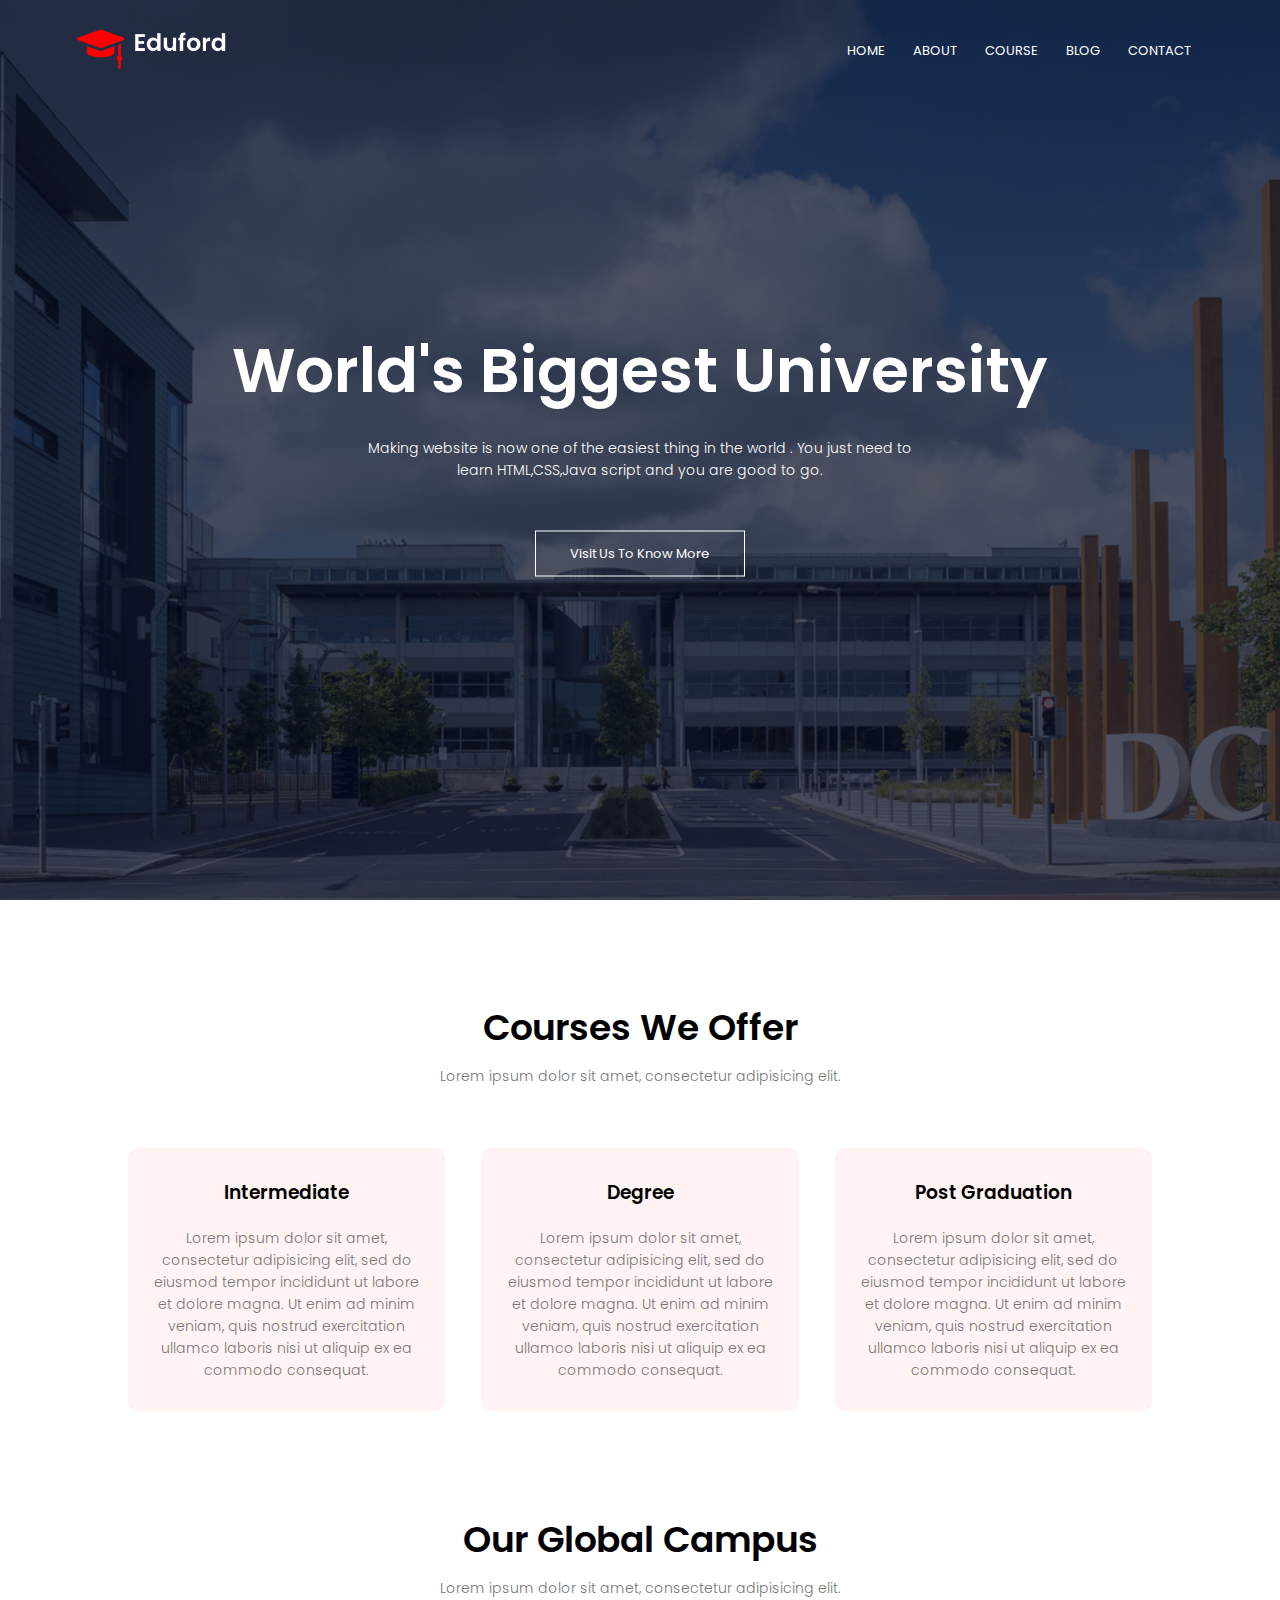
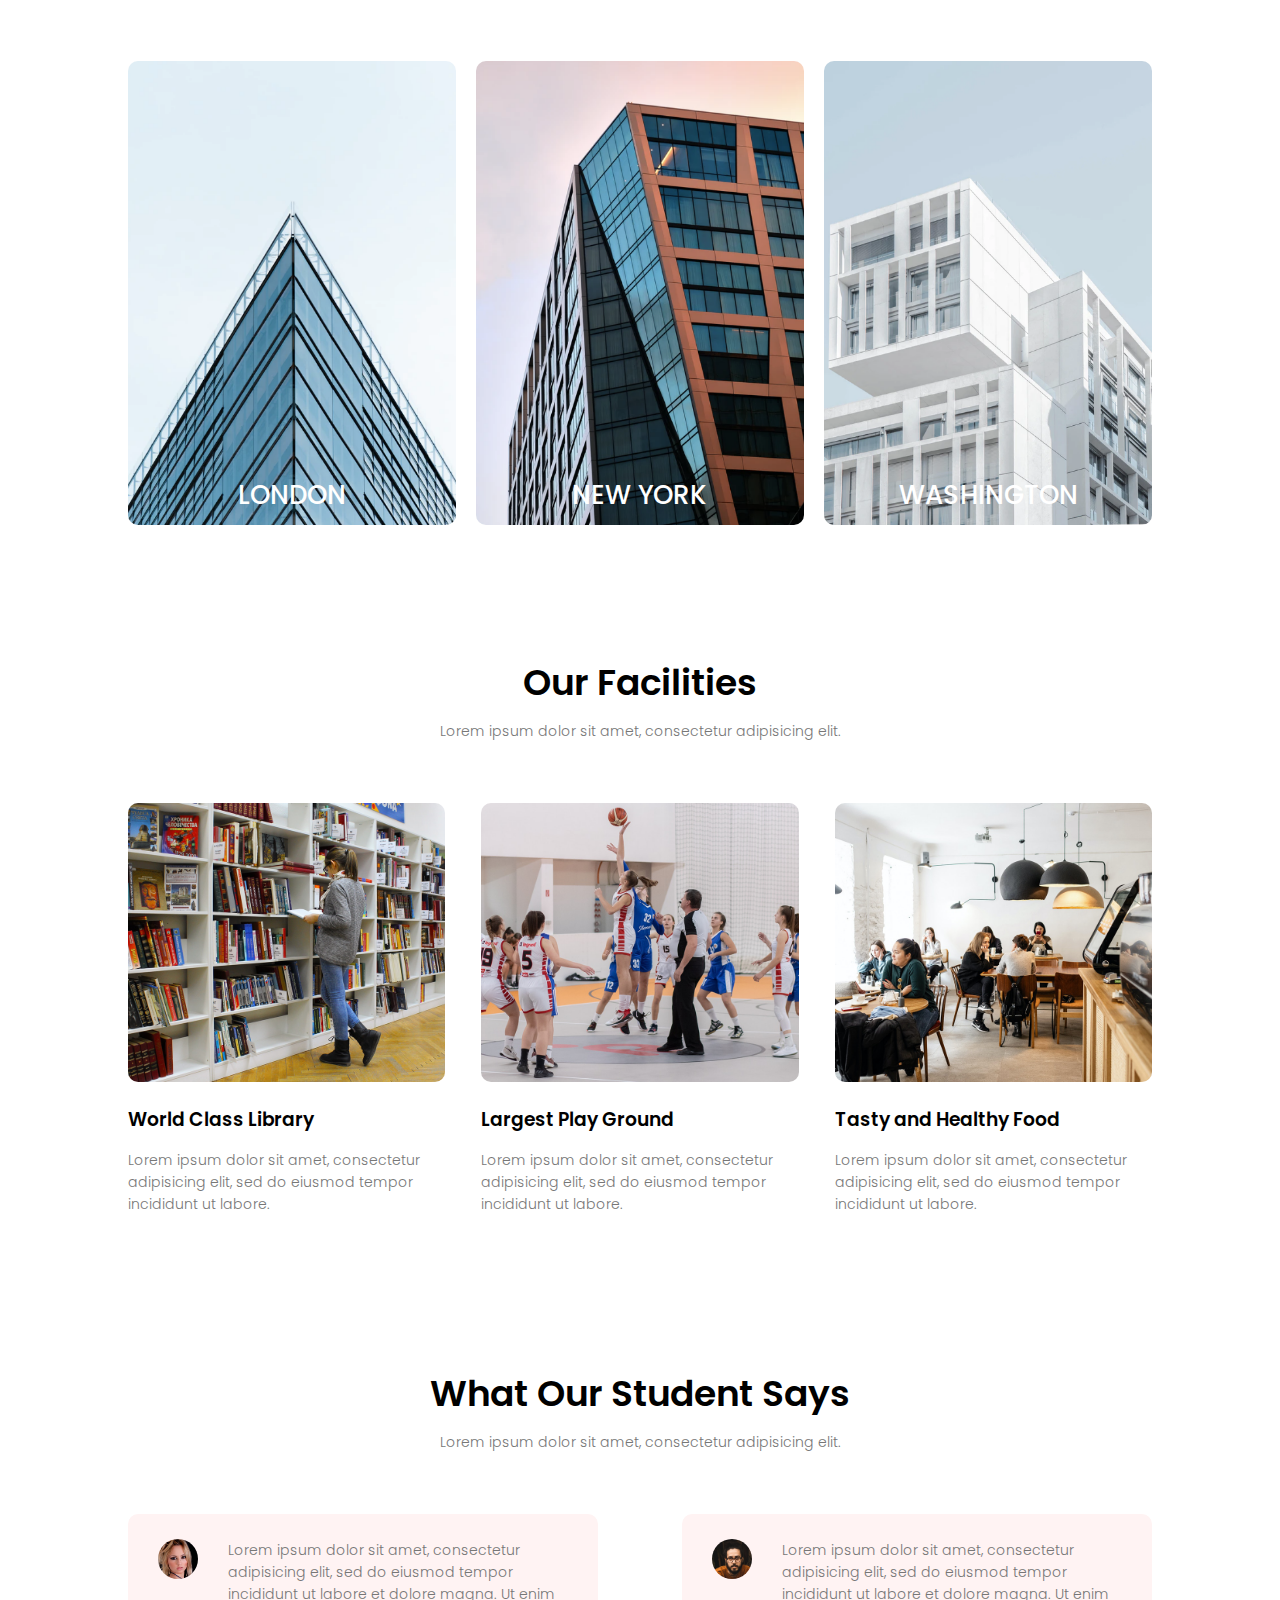
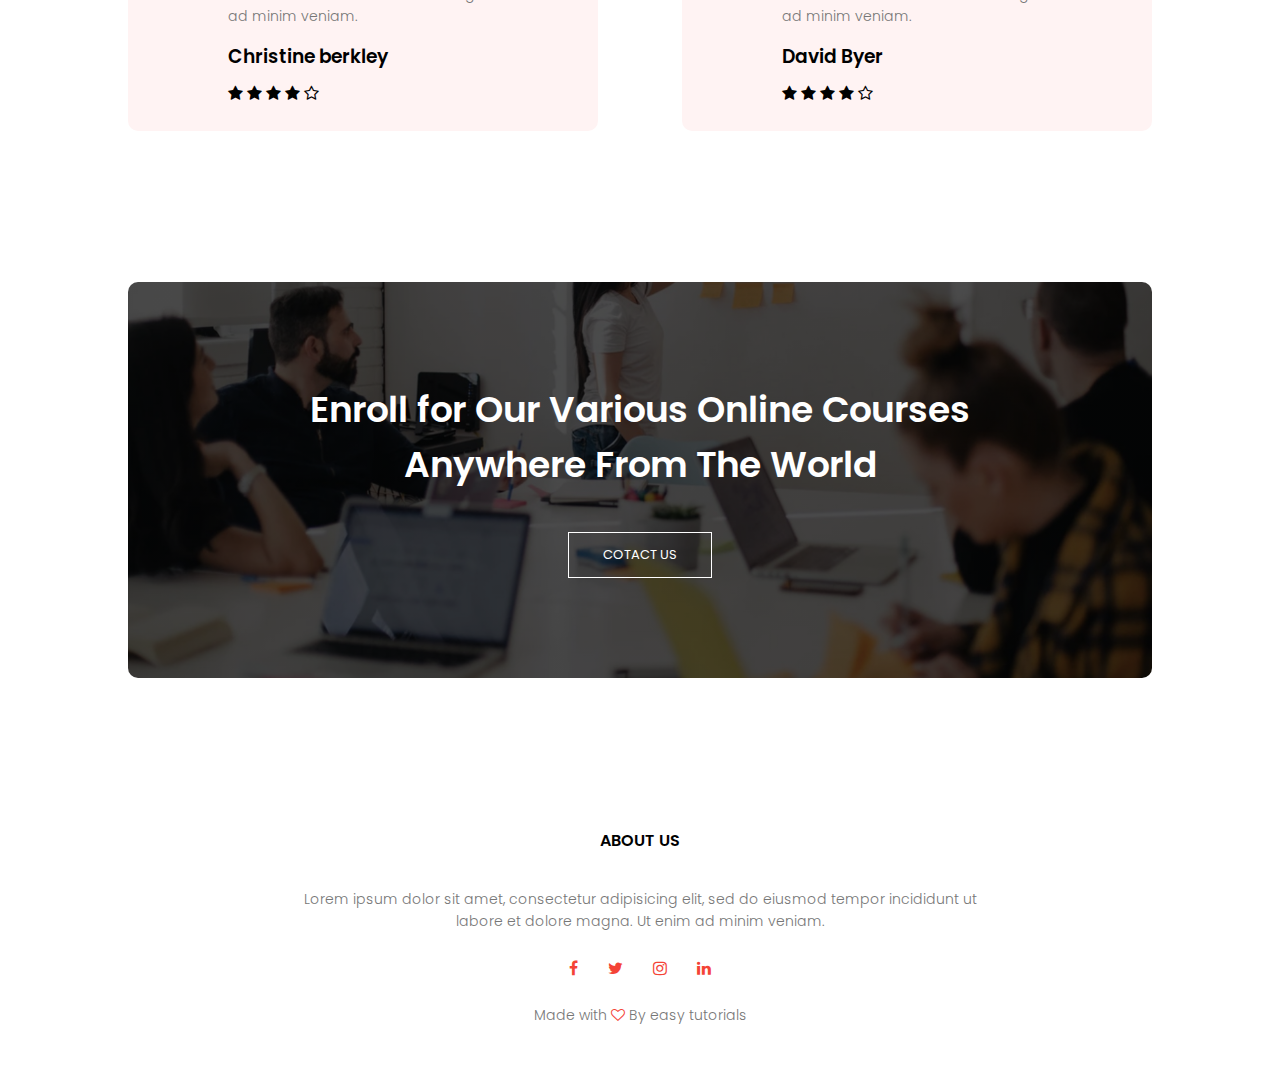
<file: index.html>
<!DOCTYPE html>
<html >
  <head>
    <meta name="viewport" content="with=device-width,intial-scale=1.0">
    <title>my sem project-University Website Design</title>
    <link rel="stylesheet" href="style.css">
    <link  href="https://cdnjs.cloudflare.com/ajax/libs/font-awesome/6.2.1/css/all.min.css">
    <link rel="preconnect" href="https://fonts.gstatic.com" >
    <link href="https://fonts.googleapis.com/css2?family=Poppins:wght@100;200;300;400;700&display=swap" rel="stylesheet">
    <link rel="stylesheet" href="http://stackpath.bootstrapcdn.com/font-awesome/4.7.0/css/font-awesome.min.css">
  </head>
  <body>
   <section class="header">
      <nav>
        <a href="index.html"><img src="logo.png"></a>
        <div class="nav-links">
          <ul>
            <li><a href="index.html">HOME</a></li>
            <li><a href="about.html">ABOUT</a></li>
            <li><a href="course.html">COURSE</a></li>
            <li><a href="blog.html">BLOG</a></li>
            <li><a href="contact.html">CONTACT</a></li>
          </ul>


        </div>

      </nav>
    <div class="text-box">
      <h1>World's Biggest University</h1>
      <p>Making website is now one of the easiest thing in the world . You
      just need to<br> learn HTML,CSS,Java script and you are good to go.</p>
      <a href="#" class="hero-btn">Visit Us To Know More</a>

    </div>
    </section>

    <!---course--->

   <section class ="course">
     <h1>Courses We Offer</h1>
     <p>Lorem ipsum dolor sit amet, consectetur adipisicing elit.</p>

     <div class="row">
       <div class="course-col">
         <h3>Intermediate</h3>
         <p>Lorem ipsum dolor sit amet, consectetur adipisicing elit,
            sed do eiusmod tempor incididunt ut labore et dolore magna.
            Ut enim ad minim veniam, quis nostrud exercitation ullamco
            laboris nisi ut aliquip ex ea commodo consequat.</p>

       </div>
       <div class="course-col">
         <h3>Degree</h3>
         <p>Lorem ipsum dolor sit amet, consectetur adipisicing elit,
            sed do eiusmod tempor incididunt ut labore et dolore magna.
            Ut enim ad minim veniam, quis nostrud exercitation ullamco
            laboris nisi ut aliquip ex ea commodo consequat.</p>

       </div>
       <div class="course-col">
         <h3>Post Graduation</h3>
         <p>Lorem ipsum dolor sit amet, consectetur adipisicing elit,
            sed do eiusmod tempor incididunt ut labore et dolore magna.
            Ut enim ad minim veniam, quis nostrud exercitation ullamco
            laboris nisi ut aliquip ex ea commodo consequat.</p>

       </div>
     </div>
   </section>
  <!---campus--->

  <section class="campus">
    <h1>Our Global Campus</h1>
    <p>Lorem ipsum dolor sit amet, consectetur adipisicing elit.</p>

    <div class="row">
      <div class="campus-col">
        <img src="london.png" >
        <div class="layer">
          <h3>LONDON</h3>
        </div>
      </div>
      <div class="campus-col">
        <img src="newyork.png" >
        <div class="layer">
          <h3>NEW YORK</h3>
        </div>
      </div>
      <div class="campus-col">
        <img src="washington.png" >
        <div class="layer">
          <h3>WASHINGTON</h3>
        </div>
      </div>
    </div>

  </section>
  <!---facilities--->


  <section class="facilities">
    <h1>Our Facilities</h1>
    <p>Lorem ipsum dolor sit amet, consectetur adipisicing elit.</p>
    <div class="row">
      <div class="facilities-col">
        <img src="library.png">
        <h3>World Class Library</h3>
        <p>Lorem ipsum dolor sit amet, consectetur adipisicing elit,
           sed do eiusmod tempor incididunt ut labore.</p>
      </div>
      <div class="facilities-col">
        <img src="basketball.png">
        <h3>Largest Play Ground</h3>
        <p>Lorem ipsum dolor sit amet, consectetur adipisicing elit,
           sed do eiusmod tempor incididunt ut labore.</p>
      </div>
      <div class="facilities-col">
        <img src="cafeteria.png">
        <h3>Tasty and Healthy Food</h3>
        <p>Lorem ipsum dolor sit amet, consectetur adipisicing elit,
           sed do eiusmod tempor incididunt ut labore.</p>
      </div>

    </div>


  </section>
<!---testimonials--->
  <section class="testimonials">
    <h1>What Our Student Says</h1>
    <p>Lorem ipsum dolor sit amet, consectetur adipisicing elit.</p>

    <div class="row">
      <div class="testimonial-col">
        <img src="user1.jpg">
        <div>
          <p>Lorem ipsum dolor sit amet, consectetur adipisicing elit,
             sed do eiusmod tempor incididunt ut labore et dolore magna.
             Ut enim ad minim veniam.</p>
          <h3>Christine berkley</h3>
          <i class="fa fa-star"></i>
          <i class="fa fa-star"></i>
          <i class="fa fa-star"></i>
          <i class="fa fa-star"></i>
          <i class="fa fa-star-o"></i>
        </div>
      </div>
      <div class="testimonial-col">
        <img src="user2.jpg">
        <div>
          <p>Lorem ipsum dolor sit amet, consectetur adipisicing elit,
             sed do eiusmod tempor incididunt ut labore et dolore magna.
             Ut enim ad minim veniam.</p>
          <h3>David Byer</h3>
          <i class="fa fa-star"></i>
          <i class="fa fa-star"></i>
          <i class="fa fa-star"></i>
          <i class="fa fa-star"></i>
          <i class="fa fa-star-o"></i>
        </div>
      </div>
    </div>
  </section>


  <!---call to action--->
  <section class="cta">
    <h1>Enroll for Our Various Online Courses <br>Anywhere From The
    World</h1>
    <a href="" class="hero-btn">COTACT US</a>

  </section>
  <!---call to action--->


  <section class="footer">
    <h4>ABOUT US</h4>
    <p>Lorem ipsum dolor sit amet, consectetur adipisicing elit,
       sed do eiusmod tempor incididunt ut <br>labore et dolore magna.
       Ut enim ad minim veniam.</p>
    <div class="icons">
      <i class="fa fa-facebook" ></i>
      <i class="fa fa-twitter" ></i>
      <i class="fa fa-instagram" ></i>
      <i class="fa fa-linkedin" ></i>
    </div>
    <p>Made with  <i class="fa fa-heart-o" ></i>  By easy tutorials</p>
  </section>
  </body>
</html>
</file>
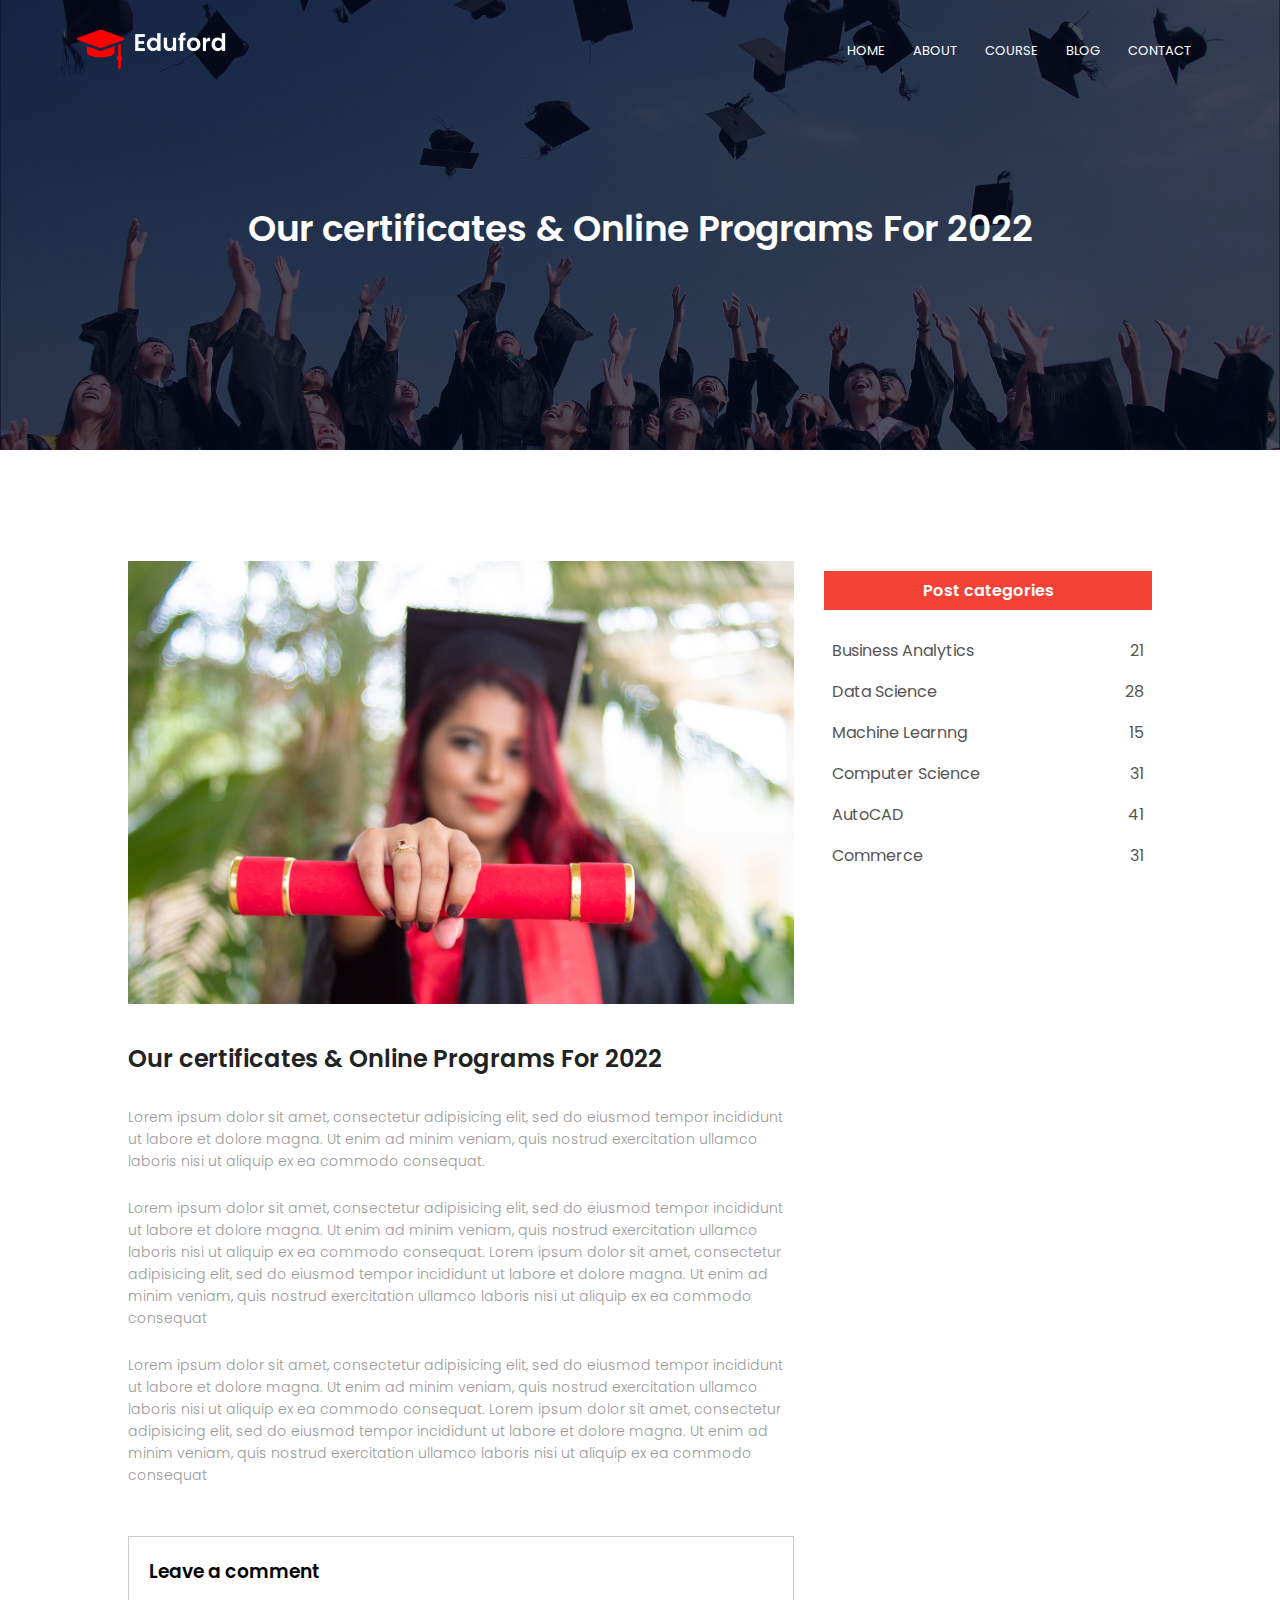
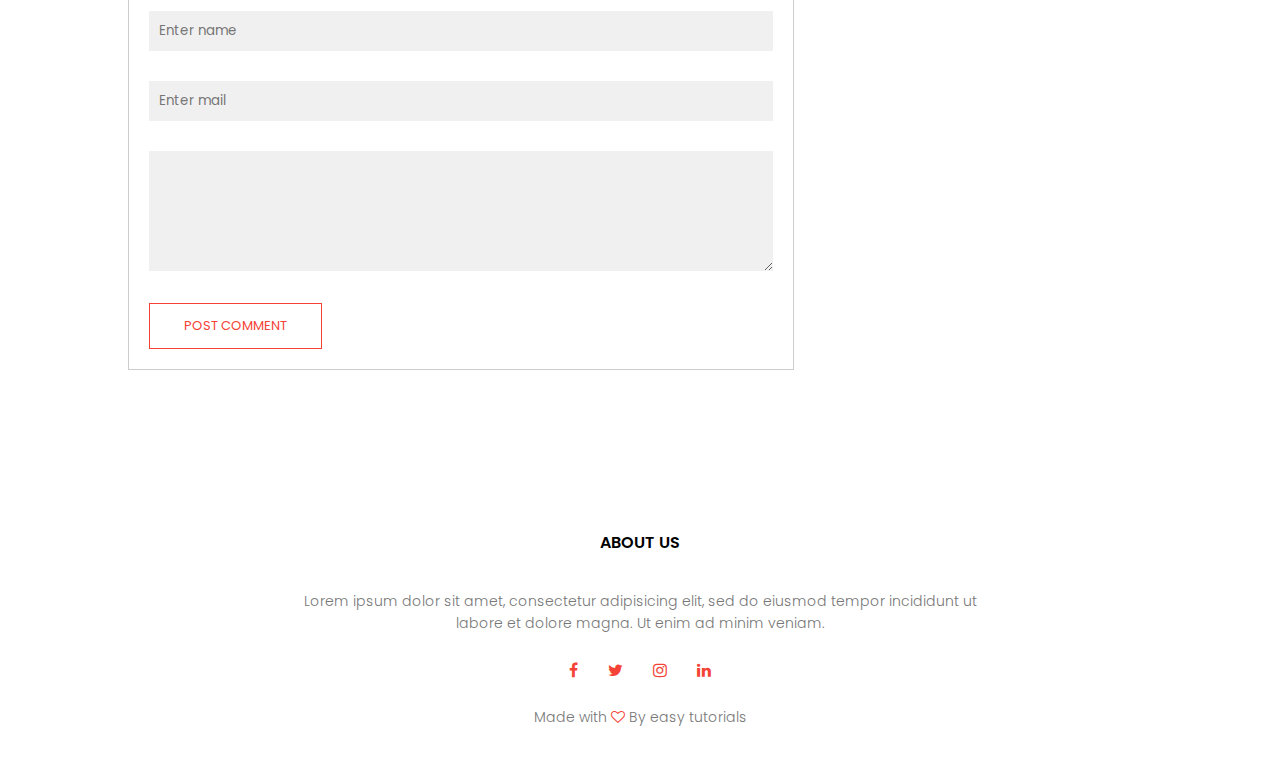
<file: blog.html>
<!DOCTYPE html>
<html >
  <head>
    <meta name="viewport" content="with=device-width,intial-scale=1.0">
    <title>my sem project-University Website Design</title>
    <link rel="stylesheet" href="style.css">
    <link  href="https://cdnjs.cloudflare.com/ajax/libs/font-awesome/6.2.1/css/all.min.css">
    <link rel="preconnect" href="https://fonts.gstatic.com" >
    <link href="https://fonts.googleapis.com/css2?family=Poppins:wght@100;200;300;400;700&display=swap" rel="stylesheet">
    <link rel="stylesheet" href="http://stackpath.bootstrapcdn.com/font-awesome/4.7.0/css/font-awesome.min.css">
  </head>
  <body>
   <section class="sub-header">
      <nav>
        <a href="index.html"><img src="logo.png"></a>
        <div class="nav-links">
          <ul>
            <li><a href="index.html">HOME</a></li>
            <li><a href="about.html">ABOUT</a></li>
            <li><a href="course.html">COURSE</a></li>
            <li><a href="blog.html">BLOG</a></li>
            <li><a href="contact.html">CONTACT</a></li>
          </ul>

        </div>

      </nav>
      <h1>Our certificates & Online Programs For 2022</h1>
    </section>
<!---blog page content--->
    <section class="blog-content">
      <div class="row">
        <div class="blog-left">
          <img src="certificate.jpg">
          <h2>Our certificates & Online Programs For 2022</h2>
          <p>Lorem ipsum dolor sit amet, consectetur adipisicing elit,
             sed do eiusmod tempor incididunt ut labore et dolore magna.
             Ut enim ad minim veniam, quis nostrud exercitation ullamco
             laboris nisi ut aliquip ex ea commodo consequat.</p>
          <br>
          <p>Lorem ipsum dolor sit amet, consectetur adipisicing elit,
             sed do eiusmod tempor incididunt ut labore et dolore magna.
             Ut enim ad minim veniam, quis nostrud exercitation ullamco
             laboris nisi ut aliquip ex ea commodo consequat.
             Lorem ipsum dolor sit amet, consectetur adipisicing elit,
             sed do eiusmod tempor incididunt ut labore et dolore magna.
             Ut enim ad minim veniam, quis nostrud exercitation ullamco
             laboris nisi ut aliquip ex ea commodo consequat</p>
          <br>
          <p>Lorem ipsum dolor sit amet, consectetur adipisicing elit,
             sed do eiusmod tempor incididunt ut labore et dolore magna.
             Ut enim ad minim veniam, quis nostrud exercitation ullamco
             laboris nisi ut aliquip ex ea commodo consequat.
             Lorem ipsum dolor sit amet, consectetur adipisicing elit,
             sed do eiusmod tempor incididunt ut labore et dolore magna.
             Ut enim ad minim veniam, quis nostrud exercitation ullamco
             laboris nisi ut aliquip ex ea commodo consequat</p>

             <div class="comment-box">
               <h3>Leave a comment</h3>
               <form class="comment-form">
                 <input type="text" placeholder="Enter name">
                 <input type="mail" placeholder="Enter mail">
                 <textarea  rows="5"placeholder="Your comment">
                 </textarea>
                 <button type="submit"class="hero-btn red-btn" name="button">POST COMMENT</button>

               </form>

             </div>
        </div>
        <div class="blog-right">
          <h3>Post categories</h3>
          <div>
            <span>Business Analytics</span>
            <span>21</span>
          </div>
          <div>
            <span>Data Science</span>
            <span>28</span>
          </div>
          <div>
            <span>Machine Learnng</span>
            <span>15</span>
          </div>
          <div>
            <span>Computer Science</span>
            <span>31</span>
          </div>
          <div>
            <span>AutoCAD</span>
            <span>41</span>
          </div>
          <div>
            <span>Commerce</span>
            <span>31</span>
          </div>

        </div>
      </div>

    </section>

<!---footer--->

  <section class="footer">
    <h4>ABOUT US</h4>
    <p>Lorem ipsum dolor sit amet, consectetur adipisicing elit,
       sed do eiusmod tempor incididunt ut <br>labore et dolore magna.
       Ut enim ad minim veniam.</p>
    <div class="icons">
      <i class="fa fa-facebook" ></i>
      <i class="fa fa-twitter" ></i>
      <i class="fa fa-instagram" ></i>
      <i class="fa fa-linkedin" ></i>

    </div>
    <p>Made with  <i class="fa fa-heart-o" ></i>  By easy tutorials</p>
  </section>
  </body>
</html>
</file>
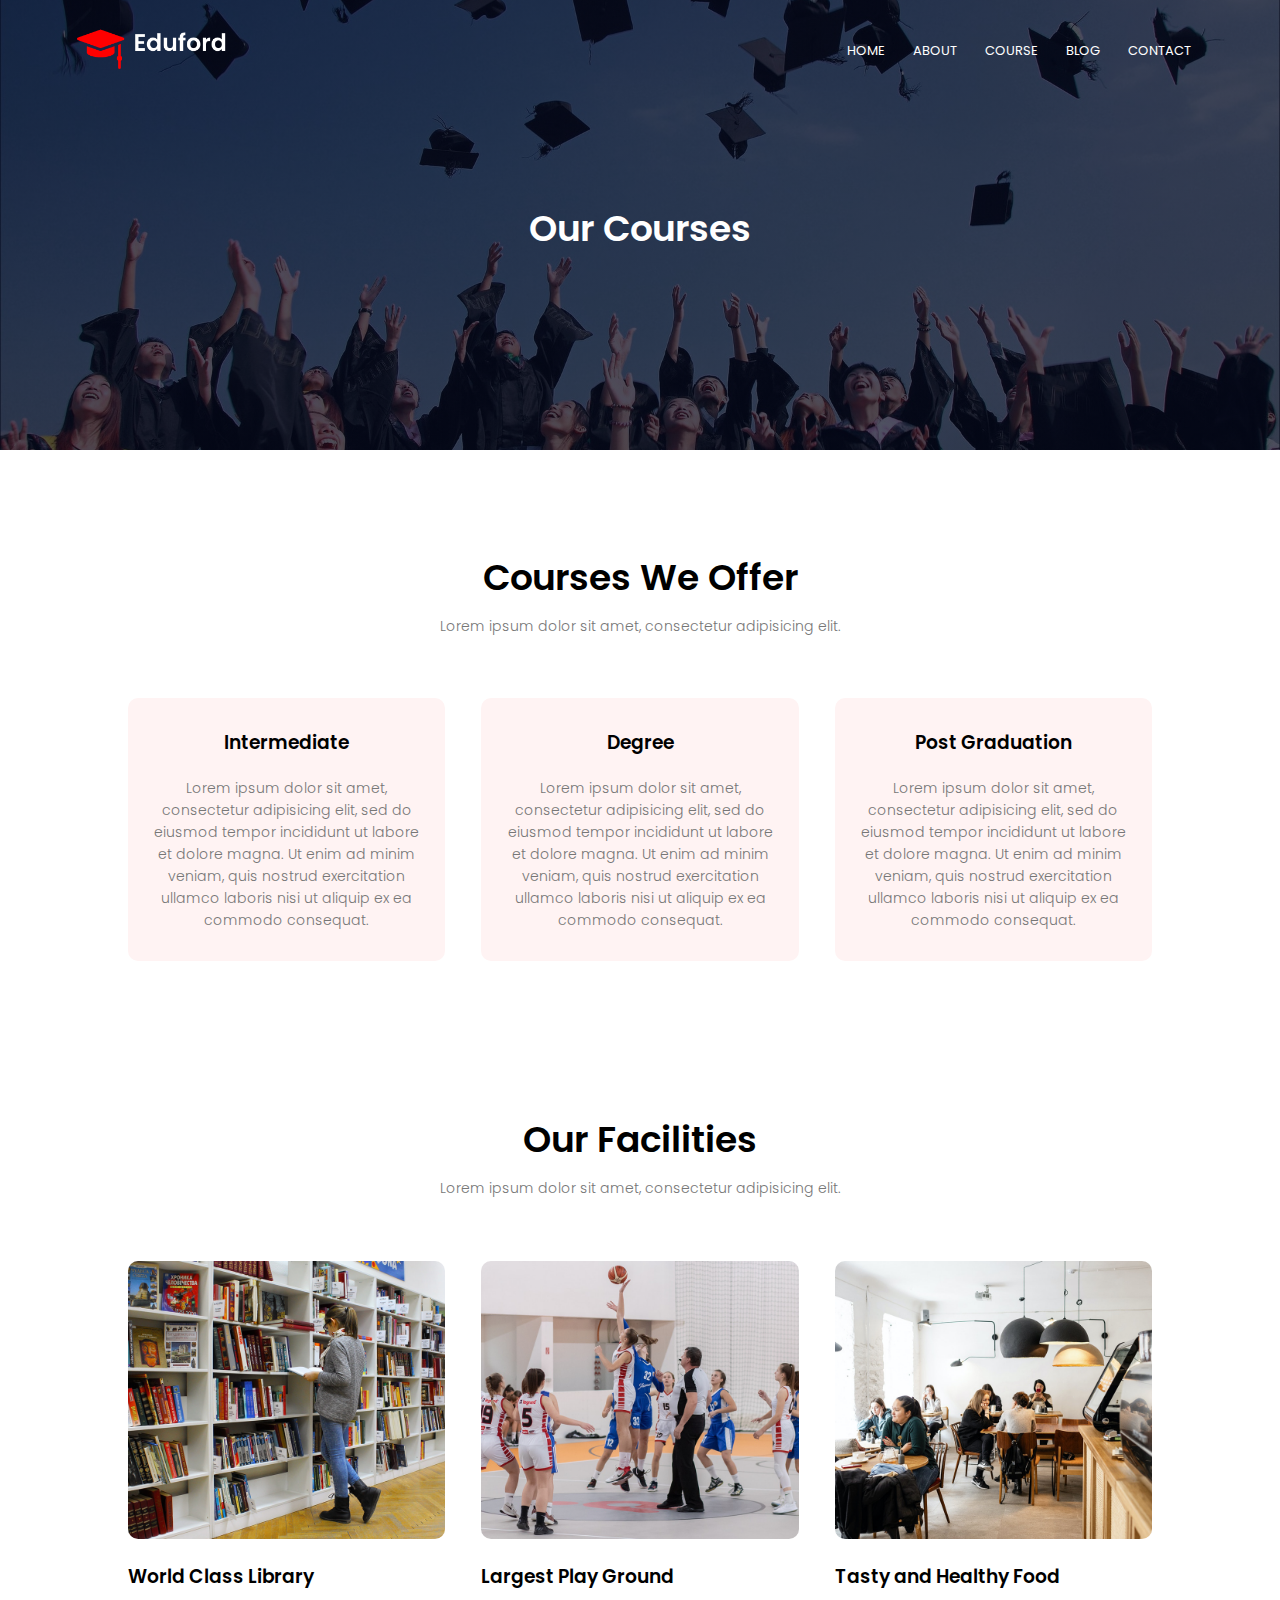
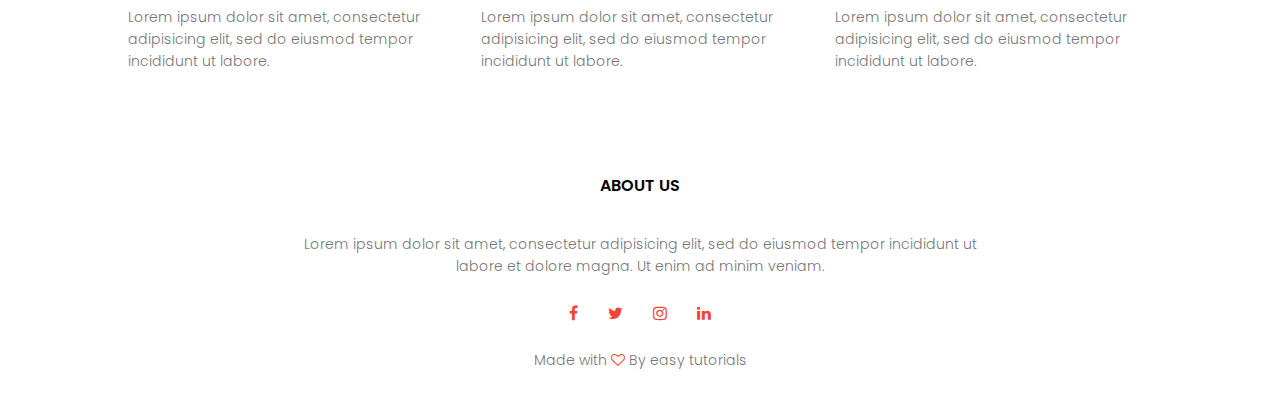
<file: course.html>
<!DOCTYPE html>
<html >
  <head>
    <meta name="viewport" content="with=device-width,intial-scale=1.0">
    <title>my sem project-University Website Design</title>
    <link rel="stylesheet" href="style.css">
    <link  href="https://cdnjs.cloudflare.com/ajax/libs/font-awesome/6.2.1/css/all.min.css">
    <link rel="preconnect" href="https://fonts.gstatic.com" >
    <link href="https://fonts.googleapis.com/css2?family=Poppins:wght@100;200;300;400;700&display=swap" rel="stylesheet">
    <link rel="stylesheet" href="http://stackpath.bootstrapcdn.com/font-awesome/4.7.0/css/font-awesome.min.css">
  </head>
  <body>
   <section class="sub-header">
      <nav>
        <a href="index.html"><img src="logo.png"></a>
        <div class="nav-links">
          <ul>
            <li><a href="index.html">HOME</a></li>
            <li><a href="about.html">ABOUT</a></li>
            <li><a href="course.html">COURSE</a></li>
            <li><a href="blog.html">BLOG</a></li>
            <li><a href="contact.html">CONTACT</a></li>
          </ul>

        </div>

      </nav>
      <h1>Our Courses</h1>
    </section>
    <!---our courses--->
    <section class ="course">
      <h1>Courses We Offer</h1>
      <p>Lorem ipsum dolor sit amet, consectetur adipisicing elit.</p>

      <div class="row">
        <div class="course-col">
          <h3>Intermediate</h3>
          <p>Lorem ipsum dolor sit amet, consectetur adipisicing elit,
             sed do eiusmod tempor incididunt ut labore et dolore magna.
             Ut enim ad minim veniam, quis nostrud exercitation ullamco
             laboris nisi ut aliquip ex ea commodo consequat.</p>

        </div>
        <div class="course-col">
          <h3>Degree</h3>
          <p>Lorem ipsum dolor sit amet, consectetur adipisicing elit,
             sed do eiusmod tempor incididunt ut labore et dolore magna.
             Ut enim ad minim veniam, quis nostrud exercitation ullamco
             laboris nisi ut aliquip ex ea commodo consequat.</p>

        </div>
        <div class="course-col">
          <h3>Post Graduation</h3>
          <p>Lorem ipsum dolor sit amet, consectetur adipisicing elit,
             sed do eiusmod tempor incididunt ut labore et dolore magna.
             Ut enim ad minim veniam, quis nostrud exercitation ullamco
             laboris nisi ut aliquip ex ea commodo consequat.</p>

        </div>
      </div>
    </section>
<!---facilities--->
<section class="facilities">
  <h1>Our Facilities</h1>
  <p>Lorem ipsum dolor sit amet, consectetur adipisicing elit.</p>
  <div class="row">
    <div class="facilities-col">
      <img src="library.png">
      <h3>World Class Library</h3>
      <p>Lorem ipsum dolor sit amet, consectetur adipisicing elit,
         sed do eiusmod tempor incididunt ut labore.</p>
    </div>
    <div class="facilities-col">
      <img src="basketball.png">
      <h3>Largest Play Ground</h3>
      <p>Lorem ipsum dolor sit amet, consectetur adipisicing elit,
         sed do eiusmod tempor incididunt ut labore.</p>
    </div>
    <div class="facilities-col">
      <img src="cafeteria.png">
      <h3>Tasty and Healthy Food</h3>
      <p>Lorem ipsum dolor sit amet, consectetur adipisicing elit,
         sed do eiusmod tempor incididunt ut labore.</p>
    </div>

  </div>


</section>

<!---footer--->

  <section class="footer">
    <h4>ABOUT US</h4>
    <p>Lorem ipsum dolor sit amet, consectetur adipisicing elit,
       sed do eiusmod tempor incididunt ut <br>labore et dolore magna.
       Ut enim ad minim veniam.</p>
    <div class="icons">
      <i class="fa fa-facebook" ></i>
      <i class="fa fa-twitter" ></i>
      <i class="fa fa-instagram" ></i>
      <i class="fa fa-linkedin" ></i>

    </div>
    <p>Made with  <i class="fa fa-heart-o" ></i>  By easy tutorials</p>
  </section>
  </body>
</html>
</file>
<file: style.css>
*{
  padding: 0;
  margin: 0;
  font-family: 'Poppins', sans-serif;

}
.header{
  min-height: 100vh;
  width: 100%;
  background-image: linear-gradient(rgba(4, 9, 30, 0.7),rgba(4, 9, 30, 0.7)),url(banner.png);
  background-position: center;
  background-size: cover;
  position: relative;
}
nav{
  display: flex;
  padding: 2% 6%;
  justify-content: space-between;
  align-items: center;
}
nav img{
  width: 150px;
}
.nav-links{
  flex: 1;
  text-align: right;

}
.nav-links ul li{
  list-style: none;
  display: inline-block;
  padding: 8px 12px;
  position: relative;
}
.nav-links ul li a{
  color: #fff;
  text-decoration: none;
  font-size: 13px;
}
.nav-links ul li::after{
  content: '';
  width: 0;
  height: 2px;
  background: #f44336;
  display: block;
  margin: auto;
  transition:0.5s;

}
.nav-links ul li:hover::after{
  width: 100%;
}
.text-box{
  width: 90%;
  color: #fff;
  position: absolute;
  top: 50%;
  left: 50%;
  transform: translate(-50%,-50%);
  text-align: center;
}
.text-box h1{
  font-size: 62px;
}
.text-box p{
  margin: 10px 0 40px;
  font-size: 14px;
  color: #fff;

}
.hero-btn{
  display: inline-block;
  text-decoration: none;
  color: #fff;
  border: 1px solid #fff;
  padding: 12px 34px;
  font-size: 13px;
  background: transparent;
  position: relative;
  cursor: pointer;
}
.hero-btn:hover{
  border: 1px solid #f44336;
  background:#f44336;
  transition: 1s;
}
@media query(max-width: 700px) {
  .text-box h1{
     font-size: 20px;
   }
  .nav-links ul li{
    display: block;
  }
  .nav-links {
    position: absolute;
    background: #f44336;
    height: 100vh;
    top: 0;
    right: 0;
    text-align: left;
    z-index:2;
  }
}
/*------course-----*/
.course{
  width: 80%;
  margin: auto;
  text-align: center;
  padding-top: 100px;
}
h1{
  font-size: 36px;
  font-weight: 600;
}
p{
  color: #777;
  font-size: 14px;
  font-weight: 300;
  line-height: 22px;
  padding: 10px;
}
.row{
  margin-top: 5%;
  display: flex;
  justify-content: space-between;
}
.course-col{
  flex-basis: 31%;
  background: #fff3f3;
  border-radius: 10px;
  margin-bottom: 5%;
  padding: 20px 12px;
  box-sizing: border-box;
  transition: 0.5s;
}
h3{
  text-align: center;
  font-weight: 600;
  margin: 10px 0;
}
.course-col:hover{
  box-shadow: 0 0 20px 0px rgba(0, 0, 0, 0.2);
}


/*------campus-----*/
.campus{
  width: 80%;
  margin: auto;
  text-align: center;
  padding-top: 50px;
}
.campus-col{
  flex-basis: 32%;
  border-radius: 10px;
  margin-bottom: 30px;
  position: relative;
  overflow: hidden;
}
.campus-col img {
  width: 100%;
  display: block;
}
.layer{
  background: transparent;
  height: 100%;
  width: 100%;
  position: absolute;
  top: 0;
  left: 0;
  transition: 0.5;
}
.layer:hover{
  background: rgba(226, 0, 0, 0.7);
}
.layer h3{
  width: 100%;
  font-weight: 500;
  color: #fff;
  font-size: 26px;
  bottom: 0px;
  left: 50%;
  transform: translateX(-50%);
  position: absolute;
  transition: 0.5s;
}
.layer:hover h3{
  bottom: 49%;
  opacity: 1;
}


/*------facilities-----*/
.facilities{
  width: 80%;
  margin: auto;
  text-align:center;
  padding-top: 100px;
}
.facilities-col{
  flex-basis: 31%;
  border-radius: 10px;
  margin-bottom: 5%;
  text-align: left;
}
.facilities-col img{
  width: 100%;
  border-radius: 10px;
}
.facilities-col p{
  padding: 0;
}
.facilities-col h3{
  margin-top: 16px;
  margin-bottom: 15px;
  text-align: left;
}
/*------testimonials-----*/

.testimonials{
  width: 80%;
  margin: auto;
  padding-top: 100px;
  text-align: center;
}
.testimonial-col{
  flex-basis: 41%;
  border-radius: 10px;
  margin-bottom: 5%;
  text-align: left;
  background: #fff3f3;
  padding: 25px;
  cursor: pointer;
  display: flex;
}
.testimonial-col img {
  height: 40px;
  margin-left: 5px;
  margin-right: 30px;
  border-radius: 50%;
}
.testimonial-col p{
  padding: 0;
}
.testimonial-col h3{
  text-align: left;
  margin-top: 15px;
}


/*------call to action-----*/
.cta{
  margin: 100px auto;
  width: 80%;
  background-image: linear-gradient(rgba(0, 0, 0, 0.7),rgba(0, 0, 0, 0.7)),url(banner2.jpg);
  background-position: center;
  background-size: cover;
  border-radius: 10px;
  text-align: center;
  padding: 100px 0;
}
.cta h1{
  color: #fff;
  margin-bottom: 40px;
  padding: 0;

}
/*------footer-----*/
.footer{
  width: 100%;
  text-align: center;
  padding: 30px 0;
}
.footer h4{
  margin-bottom: 25px;
  margin-top: 20px;
  font-weight: 600;
}
.icons .fa{
  color: #f44336;
  margin: 0 13px;
  cursor: pointer;
  padding: 18px 0;
}
.fa-heart-o{
  color: #f44336;
}


/*------about us page-----*/
.sub-header{
  height: 50vh;
  width: 100%;
  background-image: linear-gradient(rgba(4, 9, 30, 0.7),
  rgba(4, 9, 30, 0.7)),url(background.jpg);
  background-position: center;
  background-size: cover;
  text-align: center;
  color: #fff;

}
.sub-header h1{
  margin-top: 100px;
}
.about-us{
  width: 80%;
  margin: auto;
  padding-top: 80px;
  padding-bottom: 50px;
}
.about-col{
  flex-basis: 48%;
  padding: 30px 2px;
}
.about-col img{
  width: 100%;
}
.about-col h1{
  padding-top: 0;
}
.about-col p{
  padding: 15px 0px 25px;
}
.red-btn{
  border: 1px solid #f44336;
  background: transparent;
  color: #f44336;
}
.red-btn:hover{
  color:#fff;
 }

 /*------blog content-----*/
 .blog-content{
   width: 80%;
   margin: auto;
   padding: 60px 0;

 }
 .blog-left{
   flex-basis: 65%;
 }
 .blog-left img{
   width: 100%;
 }
 .blog-left h2{
   color: #222;
   font-weight: 600;
   margin: 30px 0;
 }
.blog-left p{
  color: #999;
  padding: 0px;
}
.blog-right{
  flex-basis: 32%;
}
.blog-right h3{
  background: #f44336;
  color: #fff;
  padding: 7px;
  font-size: 16px;
  margin-bottom: 20px;
}
.blog-right div{
  display: flex;
  align-items: center;
  justify-content: space-between;
  color: #555;
  padding: 8px;
  box-sizing: border-box;
}
.comment-box{
  border: 1px solid #ccc;
  margin: 50px 0;
  padding: 10px 20px;
}
.comment-box h3{
  text-align: left;
}
.comment-form input, .comment-form textarea{
  width: 100%;
  padding: 10px;
  margin: 15px 0;
  box-sizing: border-box;
  border: none;
  background: #f0f0f0;
}
.comment-form button{
  margin: 10px 0;
}
</file>
